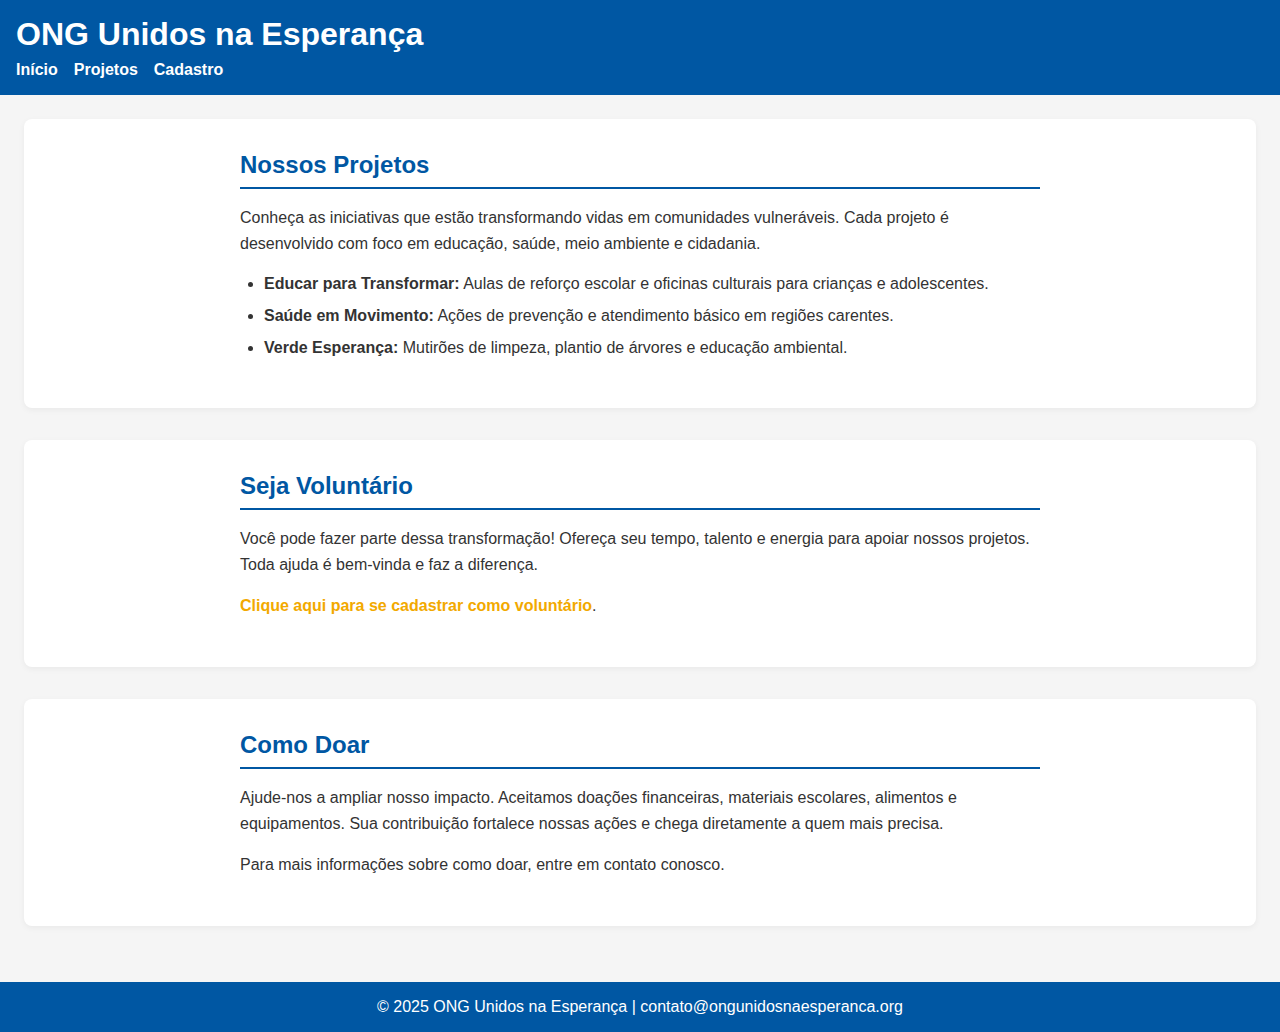
<file: index.html>
<!DOCTYPE html>
<html lang="pt-br">
<head>
  <meta charset="UTF-8">
  <title>ONG Unidos na Esperança</title>
  <!-- Caminho para o CSS -->
  <link rel="stylesheet" href="assets/css/style.css">
</head>
<body>
  <!-- Cabeçalho da página com o título da ONG e o menu de navegação -->
  <header>
    <h1>ONG Unidos na Esperança</h1>
    <nav>
      <ul>
        <!-- Links de navegação usando hash (#) para funcionar com SPA -->
        <li><a href="#home">Início</a></li>
        <li><a href="#projetos">Projetos</a></li>
        <li><a href="#cadastro">Cadastro</a></li>
      </ul>
    </nav>
  </header>

  <!-- Área principal onde o conteúdo das páginas será carregado dinamicamente -->
  <main>
    <div id="app"></div>
  </main>

  <!-- Rodapé com informações institucionais da ONG -->
  <footer>
    <p>&copy; 2025 ONG Unidos na Esperança | contato@ongunidosnaesperanca.org</p>
  </footer>

  <!-- Corrigido: caminho correto para o script principal -->
  <script type="module" src="assets/js/app.js"></script>
</body>
</html>
</file>
<file: assets/css/style.css>
:root {
  /* Paleta de Cores — define as cores principais, neutras e de estado */
  --cor-primaria: #0057A3;       /* Azul escuro: cabeçalho e rodapé */
  --cor-secundaria: #F2A900;     /* Amarelo ouro: botões e destaques */
  --cor-neutra-1: #FFFFFF;       /* Branco: fundo de seções e formulários */
  --cor-neutra-2: #F5F5F5;       /* Cinza claro: fundo geral da página */
  --cor-neutra-3: #CCCCCC;       /* Cinza médio: bordas e campos desabilitados */
  --cor-neutra-4: #333333;       /* Cinza escuro: cor principal do texto */
  --cor-sucesso: #28a745;        /* Verde: mensagens de sucesso */
  --cor-erro: #dc3545;           /* Vermelho: mensagens de erro */

  /* Tipografia — tamanhos de fonte para diferentes níveis de texto */
  --fonte-xs: 12px;              /* Rodapé e textos auxiliares */
  --fonte-sm: 14px;              /* Texto secundário */
  --fonte-md: 16px;              /* Texto padrão */
  --fonte-lg: 24px;              /* Títulos médios */
  --fonte-xl: 32px;              /* Títulos principais */

  /* Espaçamento — unidades modulares para margens e preenchimento */
  --espaco-1: 8px;
  --espaco-2: 16px;
  --espaco-3: 24px;
  --espaco-4: 32px;
  --espaco-5: 48px;
  --espaco-6: 64px;
}

/* Reset básico — remove margens e preenchimentos padrão */
* {
  margin: 0;
  padding: 0;
  box-sizing: border-box;
}

/* Corpo da página — define fonte, cor de fundo e layout em grid */
body {
  font-family: Arial, sans-serif;
  font-size: var(--fonte-md);
  background-color: var(--cor-neutra-2);
  color: var(--cor-neutra-4);
  display: grid;
  grid-template-rows: auto 1fr auto;
  min-height: 100vh;
}

/* Cabeçalho — cor de fundo azul e texto branco */
header {
  background-color: var(--cor-primaria);
  color: var(--cor-neutra-1);
  padding: var(--espaco-2);
}

/* Menu de navegação — horizontal com espaçamento entre itens */
nav ul {
  display: flex;
  gap: var(--espaco-2);
  list-style: none;
  margin-top: var(--espaco-1);
}

/* Links do menu — estilo e interação visual */
nav a {
  color: var(--cor-neutra-1);
  text-decoration: none;
  font-weight: bold;
}

nav a:hover {
  text-decoration: underline;
}

/* Área principal — espaçamento interno e separação entre seções */
main {
  padding: var(--espaco-3);
  display: grid;
  gap: var(--espaco-3);
}

/* Rodapé — fundo azul, texto branco e alinhamento central */
footer {
  background-color: var(--cor-primaria);
  color: var(--cor-neutra-1);
  text-align: center;
  padding: var(--espaco-2);
}

/* Imagens — responsivas com bordas arredondadas */
img {
  max-width: 100%;
  height: auto;
  border-radius: 8px;
  margin-bottom: var(--espaco-2);
}

/* Botões — estilo padrão, hover e estado desabilitado */
button {
  padding: var(--espaco-1) var(--espaco-2);
  background-color: var(--cor-secundaria);
  color: var(--cor-neutra-1);
  border: none;
  border-radius: 4px;
  cursor: pointer;
}

button:hover {
  background-color: var(--cor-erro);
}

button:disabled {
  background-color: var(--cor-neutra-3);
  cursor: not-allowed;
}

/* Formulários — layout em grid com fundo branco e bordas suaves */
form {
  display: grid;
  gap: var(--espaco-2);
  background-color: var(--cor-neutra-1);
  padding: var(--espaco-3);
  border-radius: 8px;
}

/* Campos de entrada — estilo padrão e foco visual */
input, select, textarea {
  padding: var(--espaco-1);
  border: 1px solid var(--cor-neutra-3);
  border-radius: 4px;
}

input:focus, select:focus, textarea:focus {
  outline: 2px solid var(--cor-primaria);
}

/* Seções de conteúdo — estilo de cartão com sombra e espaçamento */
section {
  background-color: var(--cor-neutra-1);
  padding: var(--espaco-4);
  border-radius: 8px;
  box-shadow: 0 2px 6px rgba(0, 0, 0, 0.05);
  margin-bottom: var(--espaco-4);
}

/* Artigos — largura máxima e centralização */
article {
  max-width: 800px;
  margin: 0 auto;
}

/* Títulos das seções — destaque com borda inferior */
section h2 {
  font-size: var(--fonte-lg);
  color: var(--cor-primaria);
  margin-bottom: var(--espaco-2);
  border-bottom: 2px solid var(--cor-primaria);
  padding-bottom: var(--espaco-1);
}

/* Parágrafos — espaçamento e fluidez de leitura */
section p {
  font-size: var(--fonte-md);
  line-height: 1.6;
  margin-bottom: var(--espaco-2);
}

/* Listas — indentação e espaçamento entre itens */
section ul {
  padding-left: var(--espaco-3);
  margin-bottom: var(--espaco-2);
}

section ul li {
  margin-bottom: var(--espaco-1);
  line-height: 1.5;
}

/* Links internos — destaque visual e interação */
section a {
  color: var(--cor-secundaria);
  font-weight: bold;
  text-decoration: none;
}

section a:hover {
  text-decoration: underline;
}

/* Galeria de imagens — layout flexível e centralizado */
.galeria-projetos {
  display: flex;
  gap: var(--espaco-2);
  flex-wrap: wrap;
  justify-content: center;
  margin-top: var(--espaco-2);
}

/* Responsividade — ajustes para diferentes tamanhos de tela */
@media (max-width: 1200px) {
  main {
    grid-template-columns: 1fr;
  }
}

@media (max-width: 992px) {
  nav ul {
    flex-direction: column;
  }
}

@media (max-width: 768px) {
  body {
    font-size: var(--fonte-sm);
  }

  section {
    padding: var(--espaco-3);
  }

  section h2 {
    font-size: var(--fonte-md);
  }

  article {
    padding: 0 var(--espaco-2);
  }
}

@media (max-width: 576px) {
  header, footer {
    text-align: center;
  }
}

@media (max-width: 400px) {
  img {
    border-radius: 0;
  }
}
</file>
